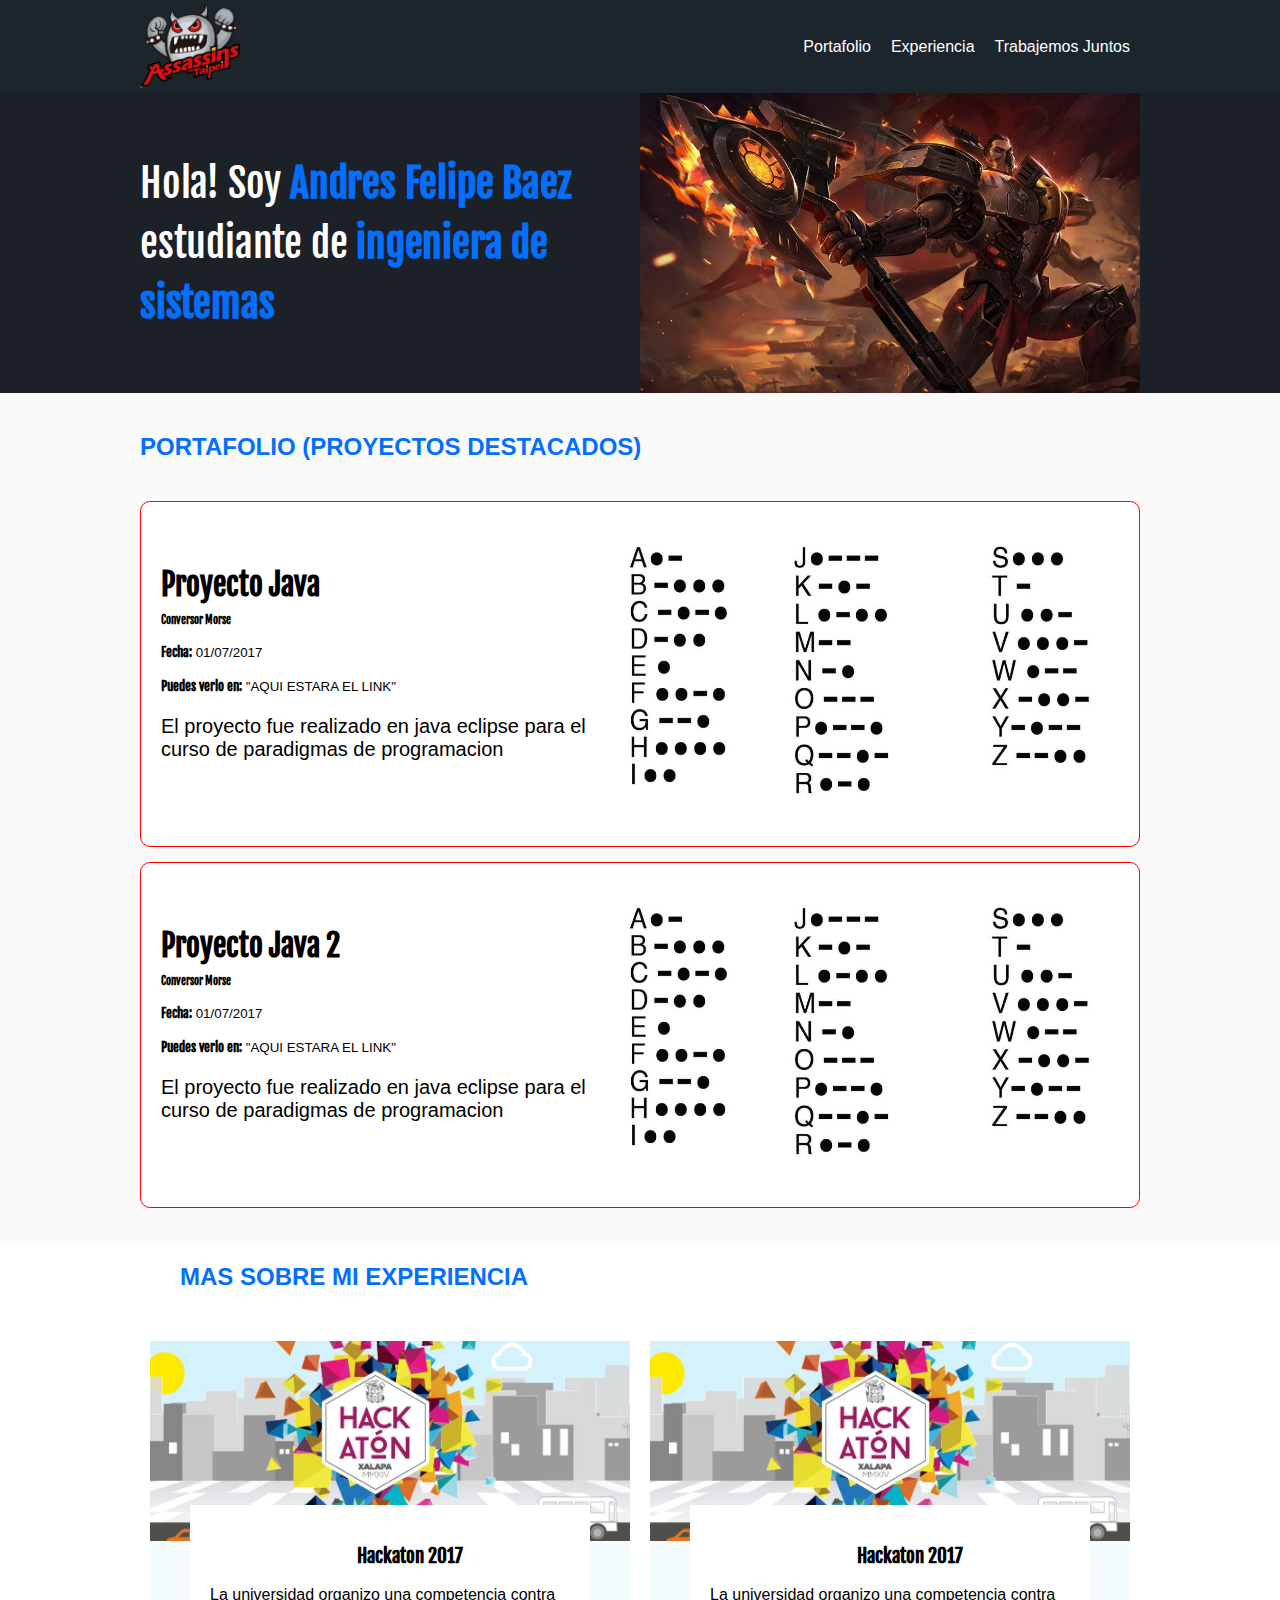
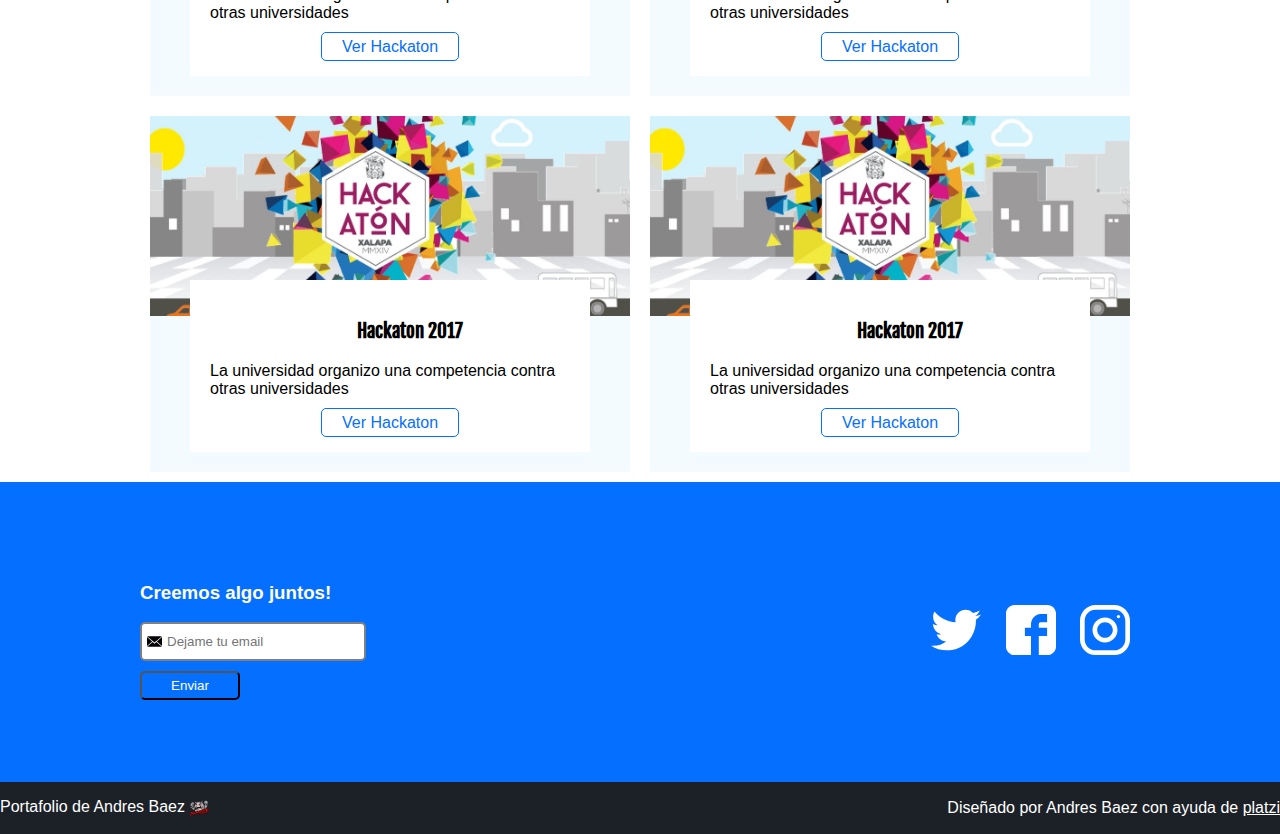
<file: Pagina web/index.html>
<!DOCTYPE html>
<html lang="es">
<head>
    <meta charset="UTF-8" />
    <title>Andres Baez</title>
    <link rel="icon" type="image/png" href="imagenes/logo.png" />
    <link href="https://fonts.googleapis.com/css?family=Fjalla+One|Source+Sans+Pro&display=swap" rel="stylesheet">
    <link rel="stylesheet" href="css/estilos.css">
</head>
<body>
    <header class="header">
        <div class="container">
            <figure class="logo">
                <img src="imagenes/logo.png" width="100" alt="No se encuentra el logo" />
            </figure>
            <nav class="menu">
                <ol>
                    <li>
                        <a class="link" href="./portafolio/index.html">Portafolio</a>
                    </li>
                    <li>
                        <a class="link" href="#experiencia">Experiencia</a>
                    </li>
                    <li>
                        <a class="link" href="#contacto">Trabajemos Juntos</a>
                    </li>
                </ol>
            </nav>
        </div>
    </header>
    <section class="hero">

        <div class="container">
            <!--Seccion Principal-->
            <h1>
                Hola! Soy <strong>Andres Felipe Baez</strong> <br> estudiante de <strong> ingeniera de sistemas</strong>
            </h1>
            <img class="hero-image" src="imagenes/portada.jpg" width="500" height="300"
                alt="no se encuentra la imagen de portada" />

        </div>
    </section>
    <section id="portafolio" class="portfolio">
        <div class="container">
            <!--Seccion Portafolio-->
            <h2>Portafolio (Proyectos Destacados)</h2>
            <article class="project">
                <div class="project-details">
                    <h3 class="project-title">Proyecto Java</h3>
                    <h6 class="project-course">Conversor Morse</h6>
                    <p class="project-date"> <small> <Strong>Fecha:</Strong> 01/07/2017</small> </p>
                    <p class="project-url"> <small> <Strong>Puedes verlo en:</Strong> "AQUI ESTARA EL LINK"</small> </p>
                    <p class="project-description">El proyecto fue realizado en java eclipse para el curso de paradigmas
                        de
                        programacion</p>
                </div>
                <figure class="project-imageContainer">
                    <img class="project-image" src="imagenes/morse.jpg" width="500" height="300" alt="codigo morse">
                </figure>
            </article>

            <article class="project">
                <div class="project-details">

                    <h3 class="project-title">Proyecto Java 2</h3>
                    <h6 class="project-course">Conversor Morse</h6>
                    <p class="project-date"> <small> <Strong>Fecha:</Strong> 01/07/2017</small> </p>
                    <p class="project-url"> <small> <Strong>Puedes verlo en:</Strong> "AQUI ESTARA EL LINK"</small> </p>
                    <p class="project-description">El proyecto fue realizado en java eclipse para el curso de paradigmas
                        de
                        programacion</p>
                </div>
                <figure class="project-imageContainer">
                    <img class="project-image" src="imagenes/morse.jpg" width="500" height="300" alt="codigo morse">
                </figure>
            </article>
        </div>
    </section>
    <div class="container">
        <h2 class="event-title">Mas sobre mi experiencia</h2>
    </div>
    <section id="experiencia" class="event-list">
        <div class="container">
            <!--Seccion Eventos-->
            <article class="event">
                <figure class="event-imageContainer">
                    <img class="evente-image" srcset="imagenes/hackaton.jpg" width="500" height="300"
                        alt="imagen del hackaton" />
                </figure>
                <div class="event-detail">
                    <h3 class="event-title">Hackaton 2017</h3>
                    <p class="event-description">La universidad organizo una competencia contra otras universidades</p>
                    <a class="event-url" href="https://www.youtube.com/watch?v=3sDEsVO25-4" target="_blank"> Ver
                        Hackaton</a>
                </div>
            </article>
            <article class="event">
                <figure class="event-imageContainer">
                    <img class="evente-image" srcset="imagenes/hackaton.jpg" width="500" height="300"
                        alt="imagen del hackaton" />
                </figure>
                <div class="event-detail">
                    <h3 class="event-title">Hackaton 2017</h3>
                    <p class="event-description">La universidad organizo una competencia contra otras universidades</p>
                    <a class="event-url" href="https://www.youtube.com/watch?v=3sDEsVO25-4" target="_blank"> Ver
                        Hackaton</a>
                </div>
            </article>
            <article class="event">
                <figure class="event-imageContainer">
                    <img class="evente-image" srcset="imagenes/hackaton.jpg" width="500" height="300"
                        alt="imagen del hackaton" />
                </figure>
                <div class="event-detail">
                    <h3 class="event-title">Hackaton 2017</h3>
                    <p class="event-description">La universidad organizo una competencia contra otras universidades</p>
                    <a class="event-url" href="https://www.youtube.com/watch?v=3sDEsVO25-4" target="_blank"> Ver
                        Hackaton</a>
                </div>
            </article>
            <article class="event">
                <figure class="event-imageContainer">
                    <img class="evente-image" srcset="imagenes/hackaton.jpg" width="500" height="300"
                        alt="imagen del hackaton" />
                </figure>
                <div class="event-detail">
                    <h3 class="event-title">Hackaton 2017</h3>
                    <p class="event-description">La universidad organizo una competencia contra otras universidades</p>
                    <a class="event-url" href="https://www.youtube.com/watch?v=3sDEsVO25-4" target="_blank"> Ver
                        Hackaton</a>
                </div>
            </article>
        </div>
    </section>
    <section id="contacto" class="contact">
        <div class="container">
            <!--Seccion Contacto-->
            <form action="/Suscripcion/" class="form-email">
                <h3>Creemos algo juntos!</h3>
                <input type="text" placeholder="Dejame tu email" id="email">
                <button>Enviar</button>
            </form>
            <div class="social">
                <a href="https://twitter.com/thinfire7" class="social-link twitter"></a>
                <a href="https://facebook.com/thinfire7" class="social-link facebook"></a>
                <a href="https://instagram.com/thinfire7" class="social-link instagram"></a>
            </div>
        </div>
    </section>
    <footer class="footer">
        <div>
            <p>Portafolio de Andres Baez <img id="miniLogo" src="imagenes/logo.png" alt="no se encuentra el logo"></p>
        </div>
        <div>
            Diseñado por Andres Baez con ayuda de <a href="http://platzi.com/clases/html5-css3/" target="_blank"> platzi
            </a>
        </div>
    </footer>
</body>
</html>
</file>
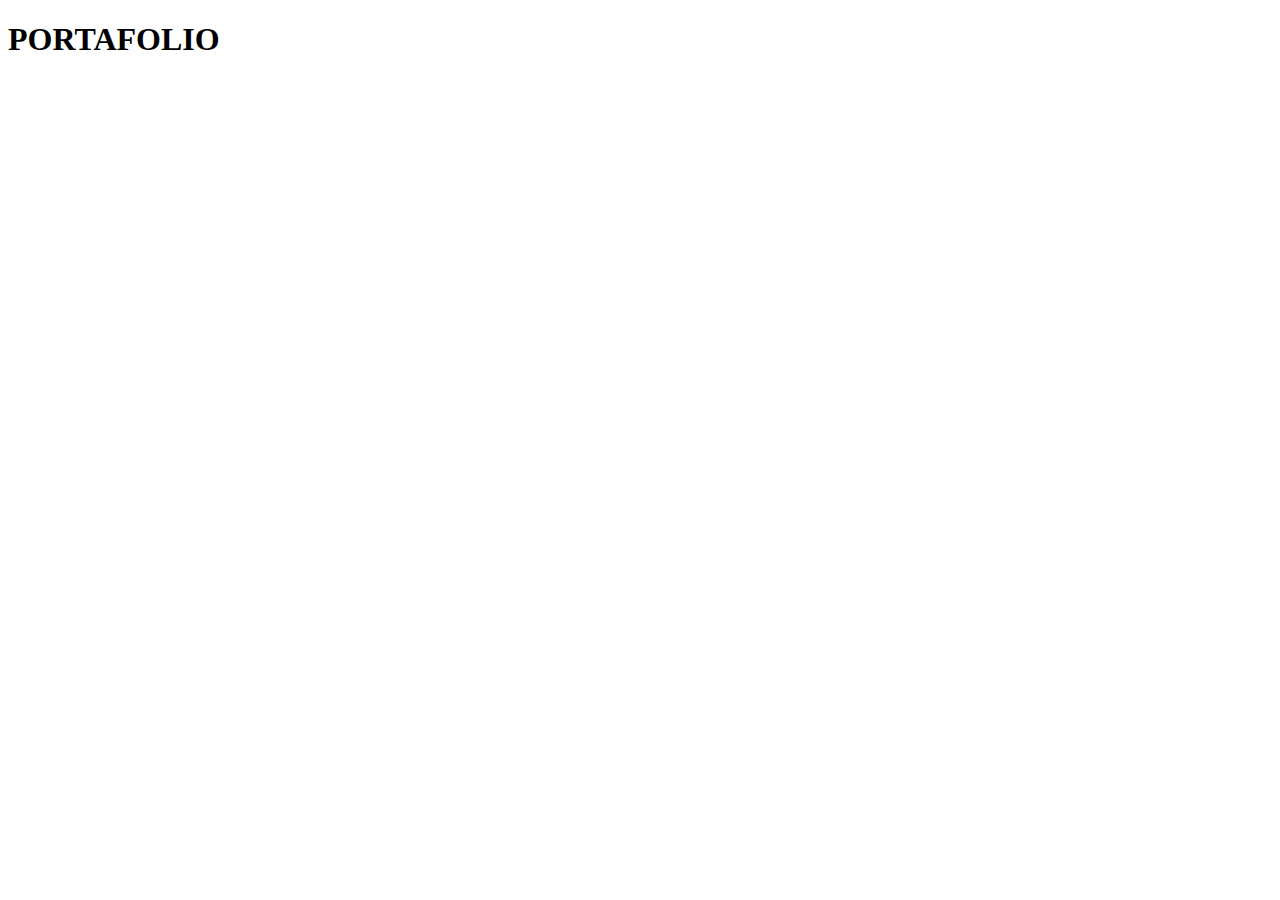
<file: Pagina web/Portafolio/index.html>
<!DOCTYPE html>
<html lang="en">
<head>
    <meta charset="UTF-8">
    <meta name="viewport" content="width=device-width, initial-scale=1.0">
    <title>Document</title>
</head>
<body>
    <h1>PORTAFOLIO</h1>
</body>
</html>
</file>
<file: Pagina web/css/estilos.css>
/* Reglas
Selectores
Declaraciones
Propiedades
Valores

para selectro de clase: .link
para selector de id: #portafolio */

header{
    color: white;
    background-color: #1d252c;
    display: flex;
    justify-content: space-between;
    height: 93px;
    align-items: center;
}

.header a{
    color: white;
    text-decoration: none;
    display: flex;
    height: inherit;
    align-items: center;
    padding: 0 10px;
}

.menu{
    height: inherit;
}

.header ol{
    display: flex;
    height: inherit;  
}

.header ol li{
    height: inherit;
}

ol, ul{
    margin: 0;
    padding: 0;
    list-style: none;
}

figure{
    margin: 0;
}

.hero {
    height: 300px;
    background-color: #1b2127;
    /*background-image: url('../imagenes/portada.jpg');
    background-size: 500px 300px; /* ancho alto*/
    background-repeat: no-repeat;
    background-position-x: right;
    display: flex;
    align-items: center;
    justify-content: space-between;
}

.hero-image{
    object-fit: cover;
}

h1,h2,h3,h4,h5,h6{
    font-family: 'Fjalla One', sans-serif;
}

h1{
    color: white;
    font-size: 40px;  /*tamaño de la letra*/
    line-height: 150%;  /*separacion de lineas*/
    font-weight: normal;  /*grosor de la fuente*/
    letter-spacing: -.2px;  /*Separacion de letras*/
    margin: 0;
    /*margin: 100px 150px 70px 30px;  /* margenes con los siguientes datos: top right bottom left*/
    /*text-transform: uppercase; transformar el texto, ejemplo a mayuscula*/
    /*text-decoration: underline;  añadirle decoracion al texto, ejemplo subrayado*/
}

h1 strong{
    color: #026fff;
}

h2{
    color: #026fff;
    text-transform: uppercase;
    font-family: 'Source Sans Prop', sans-serif;
    font-weight: bold;
    font-size: 24px;
    margin-bottom: 40px;
}

body {
    font-family: 'Source Sans Prop', sans-serif;
    margin: 0px;
}

.portfolio{
    background-color: #FaFaFa;
    padding: 20px;
}

.project{
    border: 1px solid red;
    border-radius: 10px; /*borde redondeado*/
    margin-bottom: 15px;
    padding: 20px;
    background-color: white;
    display: flex;
    align-items: center;
    justify-content: space-between;
    /*border-top: 10px solid red ;  tamaño tipo estio*/

}

.project-title{
    font-size: 30px;
    margin-top: 0;
    margin-bottom: 10px;
}

.project-course{
    margin: 10px 0;
}

.project-date{
    margin: 10px p;
}

.project-url{
    margin: 10px 0;
}

.project-description{
    font-size: 20px;
}

.project strong{
    font-family: 'Fjalla One';
}

.project-details{
    width: 500px;
} 

.project-imageContainer{
    width: 500px;
}

.footer{
    color: white;
    background-color: #1b2127;
    display: flex;
    align-items: center;
    justify-content: space-between;
}

.footer a{
    color: white;
}

#miniLogo{
    height: 20px;
    width: 20px;
    margin: 0;
    vertical-align: middle;
}

.event{
    margin: 10px;
    width: 480px;
    border-radius: 30 px;
    background-color: #f4fbff;
   /*flex-shrink: 0; /*para que ocupe el tamaño*/
    /*overflow: hidden;*/

}

.event-list{
    display: flex;
    flex-wrap: wrap;
}

.event img{
    width: 480px;
    height: 200px;
    object-fit: cover;
}

.event-detail{
    margin: 20px 40px;
    margin-top: -40px;
    background-color: white;
    position: relative;
    padding: 20px;
    text-align: center;
}

.event-description{
    text-align: left;
}

.event-url{
    border: 1px solid  #056fff;
    padding: 5px 20px;
    text-decoration: none;
    color: #056fff;
    border-radius: 5px;
}

.event-title{
    margin-left: 40px;
}

.contact{
    background-color: #056fff;
    color: white;
    height: 300px;
    display: flex;
    align-items: center;
    justify-content: space-between;
}

.social{

}

.social-link{
    display: inline-block;
    width: 50px;
    height: 50px;
    margin: 0 10px;
    /*border: 1px solid white;*/
    background-size: 50px 50px;
}

.social-link.twitter{
    background-image: url(../imagenes/twitter.svg);
}
.social-link.facebook{
    background-image: url(../imagenes/facebook.svg);
}
.social-link.instagram{
    background-image: url(../imagenes/instagram.svg);
}

.form-email input{
    border-color: gray;
    padding: 10px 20px 10px 25px;
    border-radius: 5px;
    border-style: solid;
    background-image: url('../imagenes/envelope.svg');
    background-size: 15px 15px;
    background-repeat: no-repeat;
    background-position-y: center;
    background-position-x: 5px;
}

.form-email button{
    display: block;
    margin-top: 10px;
    background: transparent;
    color: #ffffff;
    padding: 5px 0;
    border-radius: 5px;
    width: 100px;
    margin-top: 10px;
}

.form-email h3{
    font-family: 'Source Sans Prop', sans-serif;
}

.container{
    width: 1000px;
    margin: 0 auto;
    display: inherit;
    justify-content: inherit;
    align-items: inherit;
    height: inherit;
    flex-wrap: inherit;
}

/*row es con justify, column es con align*/

/*.flexbox{
    display: flex;  
    flex-wrap: wrap; /*que cuando se llene baje a la siguiente fila*/
    /*justify-content: flex-end; /*centrar las cosas*/
    /*justify-content: space-between; /*espaciado entre elementos*/
    /*align-items: center; /*alineaciones verticales opuestas a la columna o fila*/
    /*border: 5px solid blue;
    /*flex-direction: column;   poner como columna o como filas*/
/*}

/*.box{
    width: 200px;
    height: 200px;
    border: 1px solid red;
    flex-shrink: 0; /*que su alto y ancho no cambie 0 o 1
    margin: 20px;
}*/
</file>
